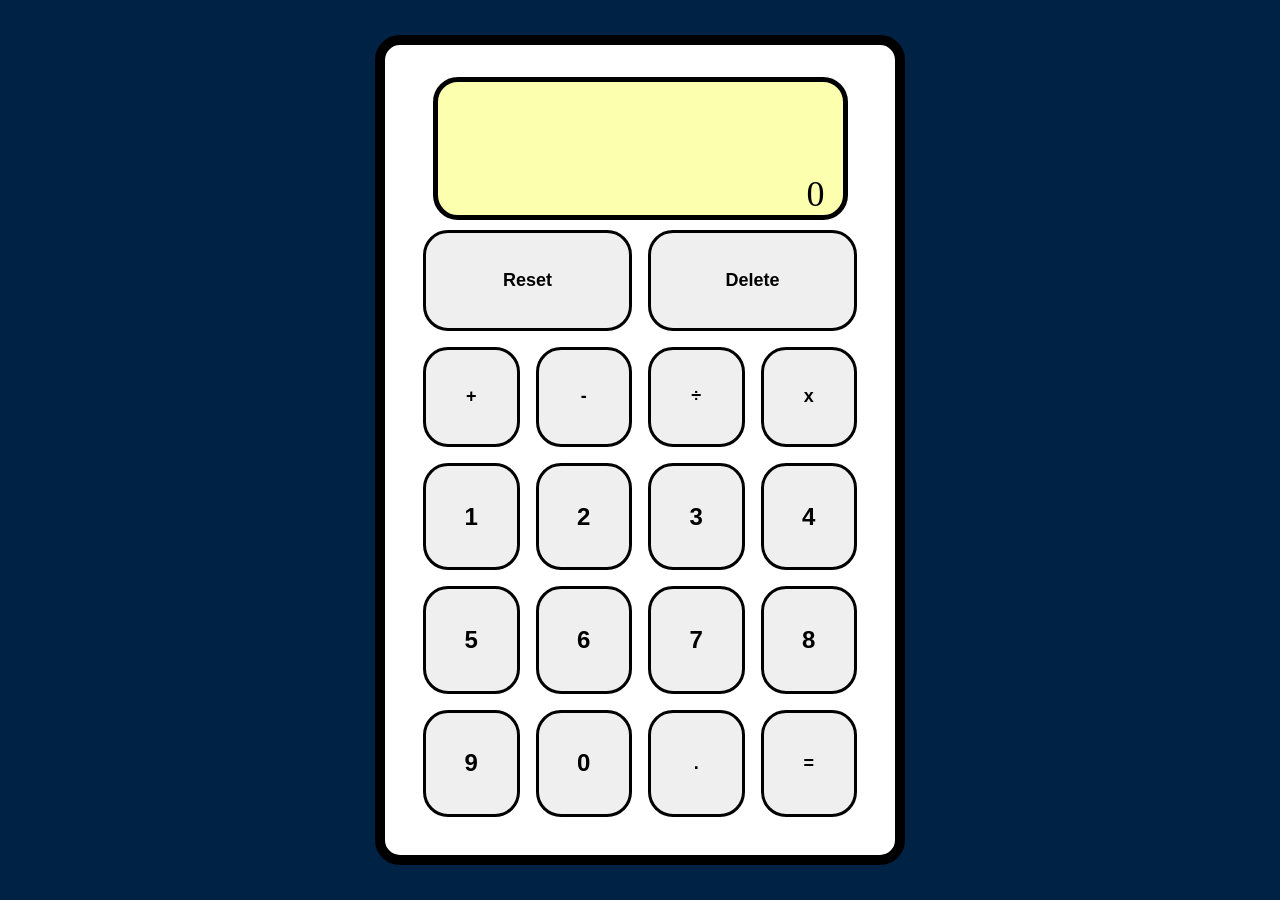
<file: index.html>
<!DOCTYPE html>
<html lang="en">
<head>
    <meta charset="UTF-8">
    <meta http-equiv="X-UA-Compatible" content="IE=edge">
    <meta name="viewport" content="width=device-width, initial-scale=1.0">
    <title>Browser Calculator</title>
    <link rel="stylesheet" href="./style.css">
</head>
<body>
    
    <div class="calculator">
        
        <div class="screen_wrapper">
            <div class="screen">
                <p id="top-output">0</p>
                <p id="bottom-output">0</p>           
            </div>
        </div>  

        <button class="grid-span-2" id="reset">Reset</button>
        <button class="grid-span-2" id="delete">Delete</button>

        <button class="grid-span-4 operators" id="plus">+</button>
        <button class="grid-span-4 operators" id="minus">-</button>
        <button class="grid-span-4 operators" id="divide">&divide;</button>
        <button class="grid-span-4 operators" id="multiply">x</button>

        <button class="number grid-span-5" id="one">1</button>
        <button class="number grid-span-5" id="two">2</button>
        <button class="number grid-span-5" id="three">3</button>


        <button class="number grid-span-5" id="four">4</button>
        <button class="number grid-span-5" id="five">5</button>
        <button class="number grid-span-5" id="six">6</button>

      
        <button class="number grid-span-5" id="seven">7</button>
        <button class="number grid-span-5" id="eight">8</button>
        <button class="number grid-span-5" id="nine">9</button>

        <button class="number grid-span-5" id="zero">0</button>
        <button class="grid-span-5" id="decimal">.</button>
        <button class="grid-span-5" id="compute">=</button>

        <script src="./run3.js"></script>
    </div>

</body>
</html>
</file>
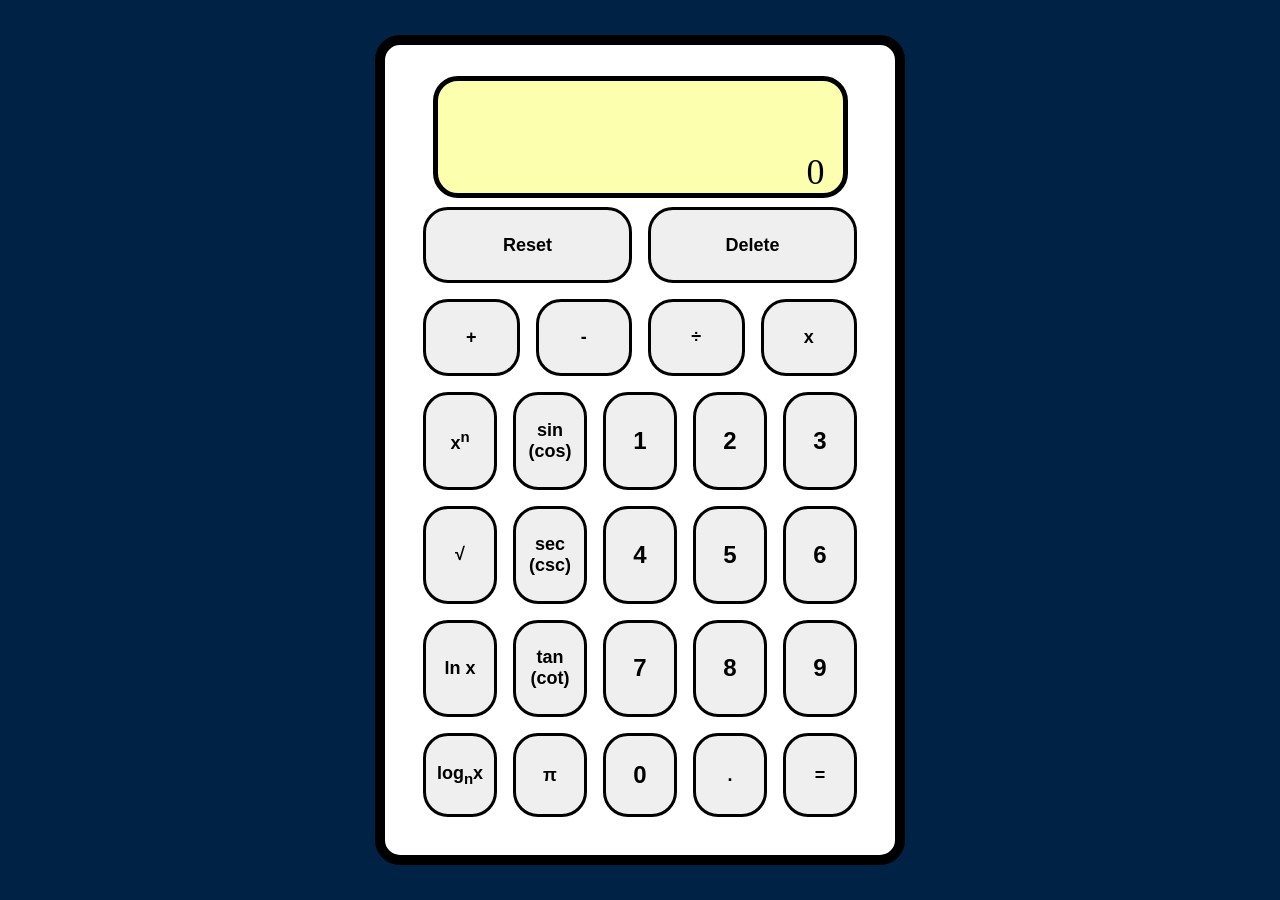
<file: version 1-0/index.html>
<!DOCTYPE html>
<html lang="en">
<head>
    <meta charset="UTF-8">
    <meta http-equiv="X-UA-Compatible" content="IE=edge">
    <meta name="viewport" content="width=device-width, initial-scale=1.0">
    <title>Browser Calculator</title>
    <link rel="stylesheet" href="./style.css">
</head>
<body>
    
    <div class="calculator">
        
        <div class="screen_wrapper">
            <div class="screen">
                <p id="top-output">0</p>
                <p id="bottom-output">0</p>           
            </div>
        </div>  

        <button class="grid-span-2" id="reset">Reset</button>
        <button class="grid-span-2" id="delete">Delete</button>

        <button class="grid-span-4 operators" id="plus">+</button>
        <button class="grid-span-4 operators" id="minus">-</button>
        <button class="grid-span-4 operators" id="divide">&divide;</button>
        <button class="grid-span-4 operators" id="multiply">x</button>

        <button class="grid-span-5 high-lvl-functions" id="exponent">x<sup>n</sup></button>
        <button class="grid-span-5 trig" id="sin-cos">sin<br>(cos)</br></button>
        <button class="number grid-span-5" id="one">1</button>
        <button class="number grid-span-5" id="two">2</button>
        <button class="number grid-span-5" id="three">3</button>

        <button class="grid-span-5 high-lvl-functions" id="square-root">&radic;</button>
        <button class="grid-span-5 trig" id="sec-csc">sec<br>(csc)</br></button>
        <button class="number grid-span-5" id="four">4</button>
        <button class="number grid-span-5" id="five">5</button>
        <button class="number grid-span-5" id="six">6</button>

        <button class="grid-span-5 high-lvl-functions" id="natural-log">ln x</button>
        <button class="grid-span-5 trig" id="tan-cot">tan<br>(cot)</br></button>
        <button class="number grid-span-5" id="seven">7</button>
        <button class="number grid-span-5" id="eight">8</button>
        <button class="number grid-span-5" id="nine">9</button>

        <button class="grid-span-5 high-lvl-functions" id="log-n">log<sub>n</sub>x</button>
        <button class="grid-span-5" id="pi">&pi;</button>
        <button class="number grid-span-5" id="zero">0</button>
        <button class="grid-span-5" id="decimal">.</button>
        <button class="grid-span-5" id="compute">=</button>

        <script src="./run2.js"></script>
    </div>

</body>
</html>
</file>
<file: style.css>
body {
    display: flex;
    align-items: center;
    justify-content: center;
    background-color:   #002244;
    height: 100vh;
    margin: 0;
    
}

p {
    margin: 0;
}

button {
    margin: 8px;
    font-weight: 700;
    font-size: 18px;
    border-radius: 25px;
    border: 3px black solid;
}

button:active {
    border: 3px yellow solid;
}

.number  {
    font-size: 24px;
}

.calculator {
    /* background-color: #FFEFEF; */
    background-color: white;
    height: 750px;
    width: 450px;
    border-radius: 25px;
    padding: 30px;
    flex-shrink: 0;
    display: grid;
    grid-template-columns: repeat(20, 1fr);
    border: black solid 10px;
}

.grid-span-2 {
    grid-column: span 10;
}

.grid-span-4 {
    grid-column: span 5; 
}

.grid-span-5 {
    grid-column: span 5;
}

.screen_wrapper{
    display: flex;
    align-items: center;
    justify-content: center;
    grid-column: span 20;
}

.screen {
    background-color: #FCFFAD;
    border: black solid 5px;
    border-radius: 25px;
    text-align: center;
    height: 90%;
    width: 90%;
    display: flex;
    align-items: flex-end;
    justify-content: space-between;
    flex-direction: column;
}

#bottom-output{ 
    font-size: 36px;
    margin-right: 18px;
}

#top-output {
    margin-right: 18px;
    margin-top: 6px;
    color: #FCFFAD;
}
</file>
<file: version 1-0/style.css>
body {
    display: flex;
    align-items: center;
    justify-content: center;
    background-color:   #002244;
    height: 100vh;
    margin: 0;
    
}

p {
    margin: 0;
}

button {
    margin: 8px;
    font-weight: 700;
    font-size: 18px;
    border-radius: 25px;
    border: 3px black solid;
}

button:active {
    border: 3px yellow solid;
}

.number  {
    font-size: 24px;
}

.calculator {
    /* background-color: #FFEFEF; */
    background-color: white;
    height: 750px;
    width: 450px;
    border-radius: 25px;
    padding: 30px;
    flex-shrink: 0;
    display: grid;
    grid-template-columns: repeat(20, 1fr);
    border: black solid 10px;
}

.grid-span-2 {
    grid-column: span 10;
}

.grid-span-4 {
    grid-column: span 5; 
}

.grid-span-5 {
    grid-column: span 4;
}

.screen_wrapper{
    display: flex;
    align-items: center;
    justify-content: center;
    grid-column: span 20;
}

.screen {
    background-color: #FCFFAD;
    border: black solid 5px;
    border-radius: 25px;
    text-align: center;
    height: 90%;
    width: 90%;
    display: flex;
    align-items: flex-end;
    justify-content: space-between;
    flex-direction: column;
}

#bottom-output{ 
    font-size: 36px;
    margin-right: 18px;
}

#top-output {
    margin-right: 18px;
    margin-top: 6px;
    color: #FCFFAD;
}
</file>
